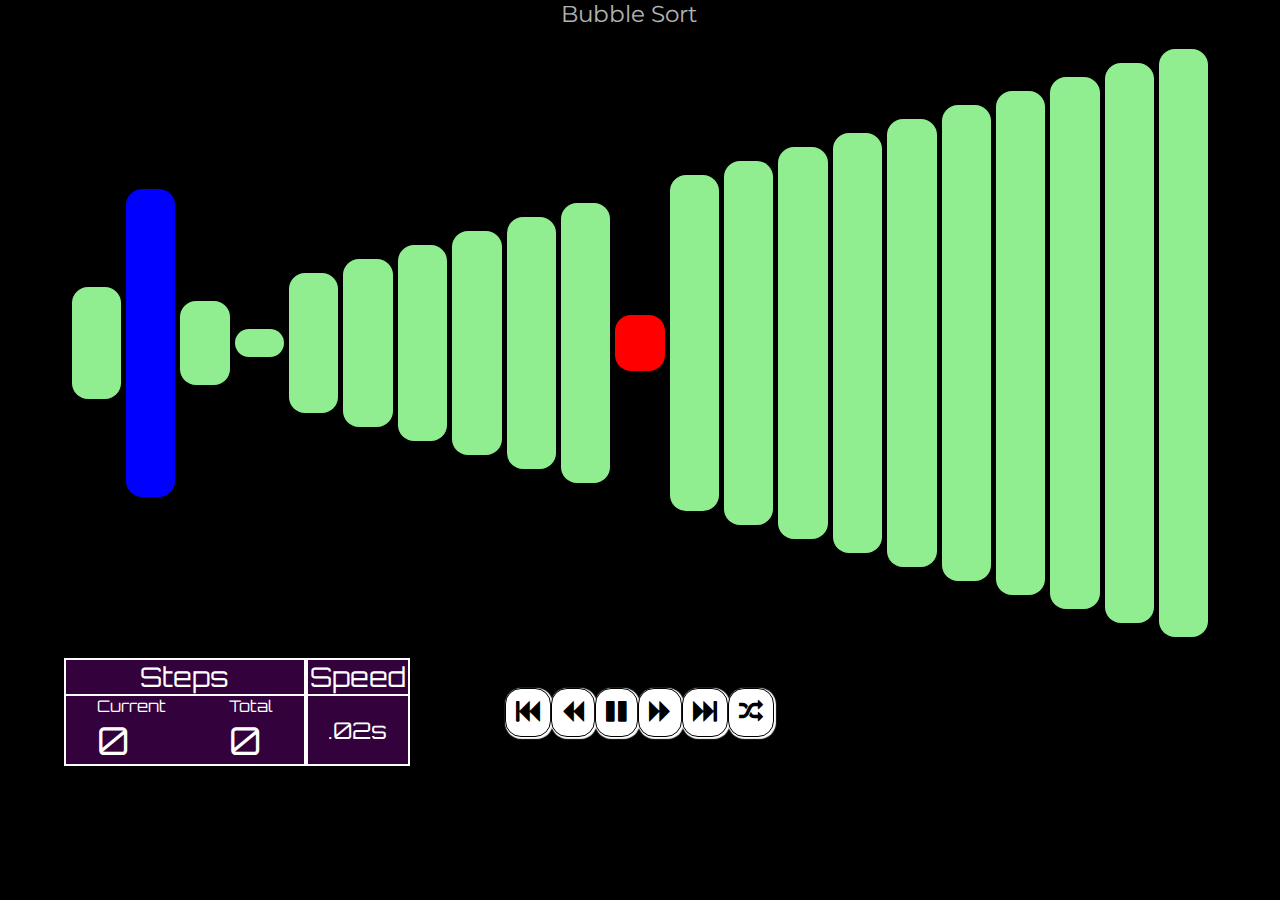
<file: index.html>
<!DOCTYPE html>
<html lang="en">
<head>
    <meta charset="UTF-8">
    <meta name="viewport" content="width=device-width, initial-scale=1.0">
    <title>S O R T I N G 〰 V I S U A L I Z E R</title>
    <link rel="stylesheet" href="https://cdnjs.cloudflare.com/ajax/libs/font-awesome/4.7.0/css/font-awesome.min.css">
    <link rel="stylesheet" href="css/style.css">
</head>
<body>

    <div class="selectDiv">
        <select name="select" class="selectForm">
            <!-- <option value="-1" selected>Select Algorithm</option> -->
            <option value="bubble" selected>Bubble Sort</option>
            <option value="merge">Merge Sort</option>
            <option value="quick">Quick Sort</option>
            <option value="selection">Selection Sort</option>
            <option value="insertion">Insertion Sort</option>
        </select>
    </div>

    <div class="parent">

    </div>

    <div class="control-panel">

        <div class="panel">
            <div class="steps">
                <div class="header">Steps</div>
                <div class="content">
                    <span class="currentStep">
                        <span>Current</span>
                        <span class="currentValue">0</span>
                    </span>
                    <span class="totalSteps">
                        <span>Total</span>
                        <span class="totalValue">0</span>
                    </span>
                </div>
            </div>
            <div class="speed">
                <div class="header">Speed</div>
                <div class="speedValue">.02s</div>
            </div>
        </div>

        <div class="controls">
            <div style="font-size:24px" class="control-canvas" id="firstButton"><i class="fa fa-fast-backward"></i></div>
            <div style="font-size:24px" class="control-canvas" id="prevButton" ><i class="fa fa-backward"></i></div>
            <div style="font-size:24px" class="control-canvas" id="playButton"><i class="fa fa-play" id="playPauseIcon"></i></div>
            <div style="font-size:24px" class="control-canvas" id="nextButton"><i class="fa fa-forward"></i></div>
            <div style="font-size:24px" class="control-canvas" id="finalButton" ><i class="fa fa-fast-forward"></i></div>
            <div style="font-size:24px" class="control-canvas" id="shuffleButton" ><i class="fa fa-random"></i></div>
        </div>
    </div>
   
    

    <script type="module" src="script/index.js"></script>
    <!-- <script src="https://code.jquery.com/jquery-3.5.1.slim.min.js" integrity="sha256-4+XzXVhsDmqanXGHaHvgh1gMQKX40OUvDEBTu8JcmNs=" crossorigin="anonymous"></script> -->
    
</body>
</html>
</file>
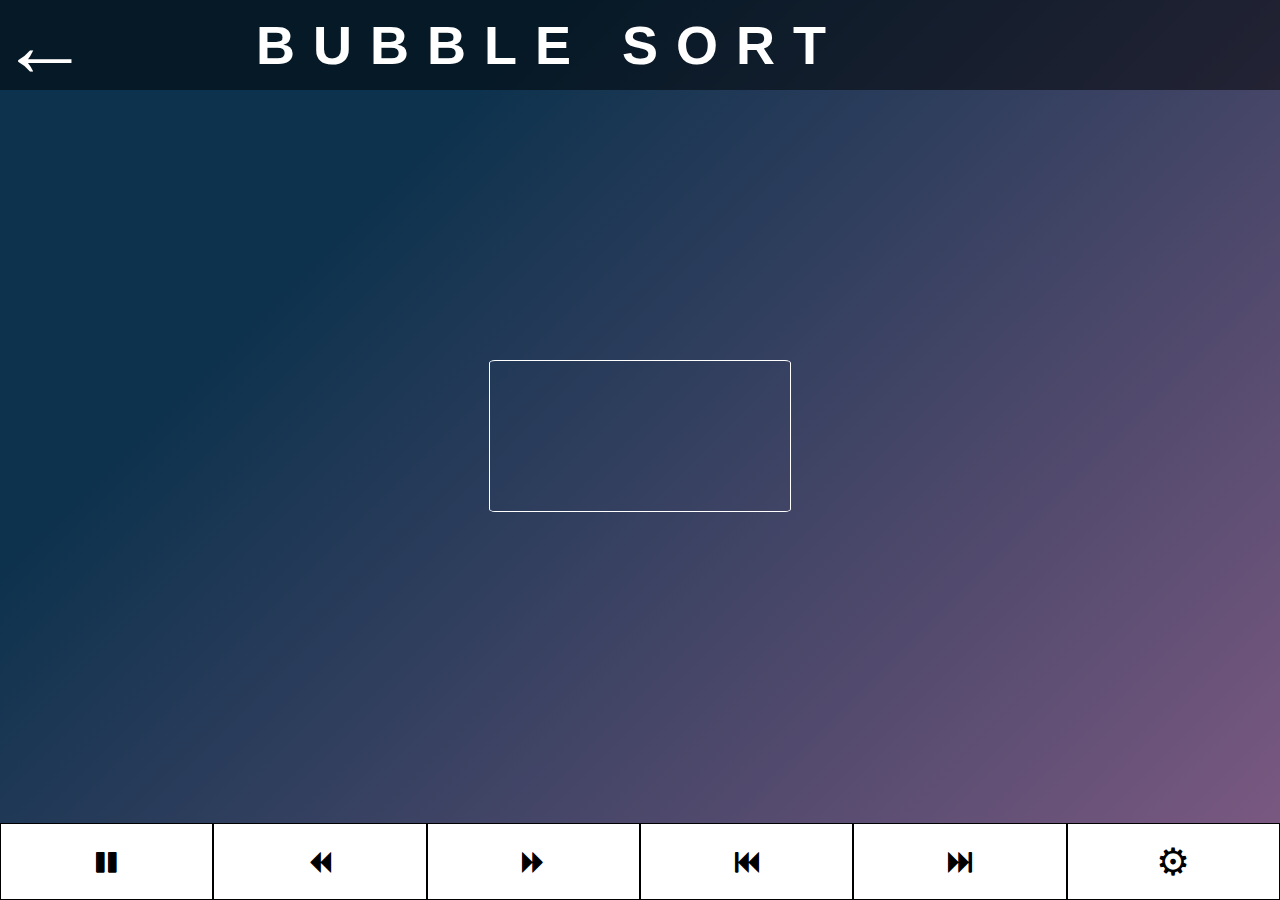
<file: bubble.html>
<!DOCTYPE html>
<html lang="en">

<head>
  <meta charset="UTF-8" />
  <meta name="viewport" content="width=device-width, initial-scale=1.0, maximum-scale=1.0, user-scalable=0" />
  <title>Animating Algorithm</title>
  <link rel="stylesheet" href="./style/style.css" />
  <link href="https://fonts.googleapis.com/css2?family=Montserrat&display=swap" rel="stylesheet"> 
  <link rel="stylesheet" href="https://cdnjs.cloudflare.com/ajax/libs/font-awesome/4.7.0/css/font-awesome.min.css">
</head>

<body>
  <div class="container">
    <div class="header">
      <div class="inner-header">
        <a href="./">&larr;</a>
        <h1>Bubble Sort</h1>
      </div>
    </div>

    <div class="grid">
      <div class="canvas-container">
        <canvas class="myCanvas"></canvas>
      </div>
      <div style="font-size:24px" class="control-canvas" id="playButton"><i class="fa fa-pause" id="playPauseIcon"></i></div>
      <!-- <button class="control-canvas" id="playButton" disabled>play</button> -->
    
      <!-- <button class="control-canvas" id="firstButton" >first</button>   -->
      <div style="font-size:24px" class="control-canvas" id="firstButton"><i class="fa fa-fast-backward"></i></div>
      <!-- <button class="control-canvas" id="nextButton" >&#10095;</button>       -->
      <div style="font-size:24px" class="control-canvas" id="nextButton"><i class="fa fa-forward"></i></div>

      <div style="font-size:24px" class="control-canvas" id="prevButton" ><i class="fa fa-backward"></i></div>
      <div style="font-size:24px" class="control-canvas" id="finalButton" ><i class="fa fa-fast-forward"></i></div>
      <div class="control" id="setting-button">&#9881;</div>
    </div>

    <div class="modal" id="myModal">

      <div class="modal-content">
        <div id="close-button-container">
          <div id="close-button"><span>x</span></div>
        </div>
        <form action="" id="modal-form">
          <div id="size-input-container">
            <label for="size-input">Size : </label>
          <input type="number" id="size-input" name="size-input" min="50" max="200">
          </div>
          
          <div id="speed-input-container">
            <label for="speed-input">Speed : </label>
            <input type="number" id="speed-input" name="speed-input" min="10" max="30">
          </div>

          <div id="start-button-container">
            <input type="submit" value="&#9658;">
          </div>

        </form>
      </div>
    </div>
    <div>


    </div>

    <script type="module" src="./script/sortingAlgos/bubbleSort.js"></script>
</body>

</html>
</file>
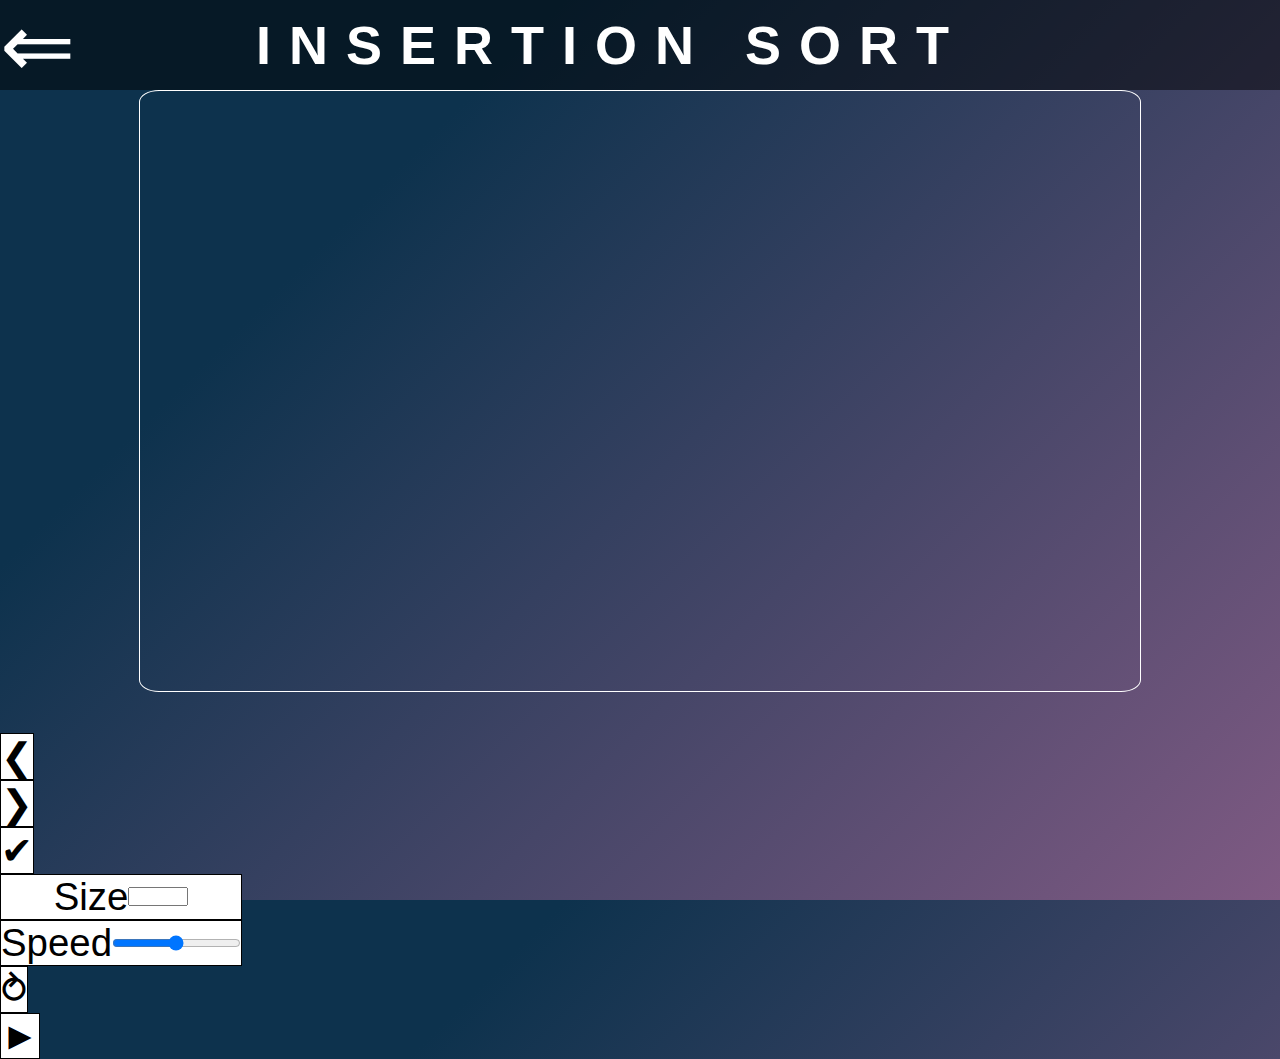
<file: insertion.html>
<!DOCTYPE html>
<html lang="en">

<head>
    <meta charset="UTF-8" />
    <meta name="viewport" content="width=device-width, initial-scale=1.0" />
    <title>Animating Algorithm</title>
    <link rel="stylesheet" href="./style/style.css" />
    <style></style>
</head>

<body>
    <div class="container">
        <div class="header">
          <div class="inner-header">
            <div class="back-button">
            <a href="./">&lArr;</a>
          </div>
              <div class="title">
              <h1>Insertion Sort</h1>
            </div>
          </div>
        </div>
        <div class="grid">
          <div class="canvas-container">
            <canvas class="myCanvas" width="1000px" height="600px"></canvas>
          </div>
          <div class="controls-grid">
            <button class="control" id="prevButton">&#10094;</button>
            <button class="control" id="nextButton">&#10095;</button>
            <button class="control" id="finalButton">&#10004;</button>
            <div class="control" id="size-input">
              <label for="size">Size </label>
              <input type="number" name="size" min="10" max="500">
            </div>
            <div class="control" id="speed-input">
                <label for="speed">Speed </label>
                <input type="range" min="1" max="60" value="30" class="slider" id="range">
            </div>
                <button class="control"  id="restart-button">&#10561;</button>
                <button class="control"  id="start-button">&#9658;</button>
          </div>
        </div>
      </div>





        <div class="modal" id="myModal">
            <div class="modal-content">
                <div class="button-container">
                    <a class="white" href="">
                        <p>
                            <span class="bg"></span>
                            <span class="base"></span>
                            <span class="text">Start Again</span>
                        </p>
                    </a>
                    <a class="transparent" href="index.html">
                        <p>
                            <span class="bg"></span>
                            <span class="base"></span>
                            <span class="text">Check others</span>
                        </p>
                    </a>
                </div>
            </div>
        </div>

        <script type="module" src="./script/sortingAlgos/insertionSort.js"></script>
</body>

</html>
</file>
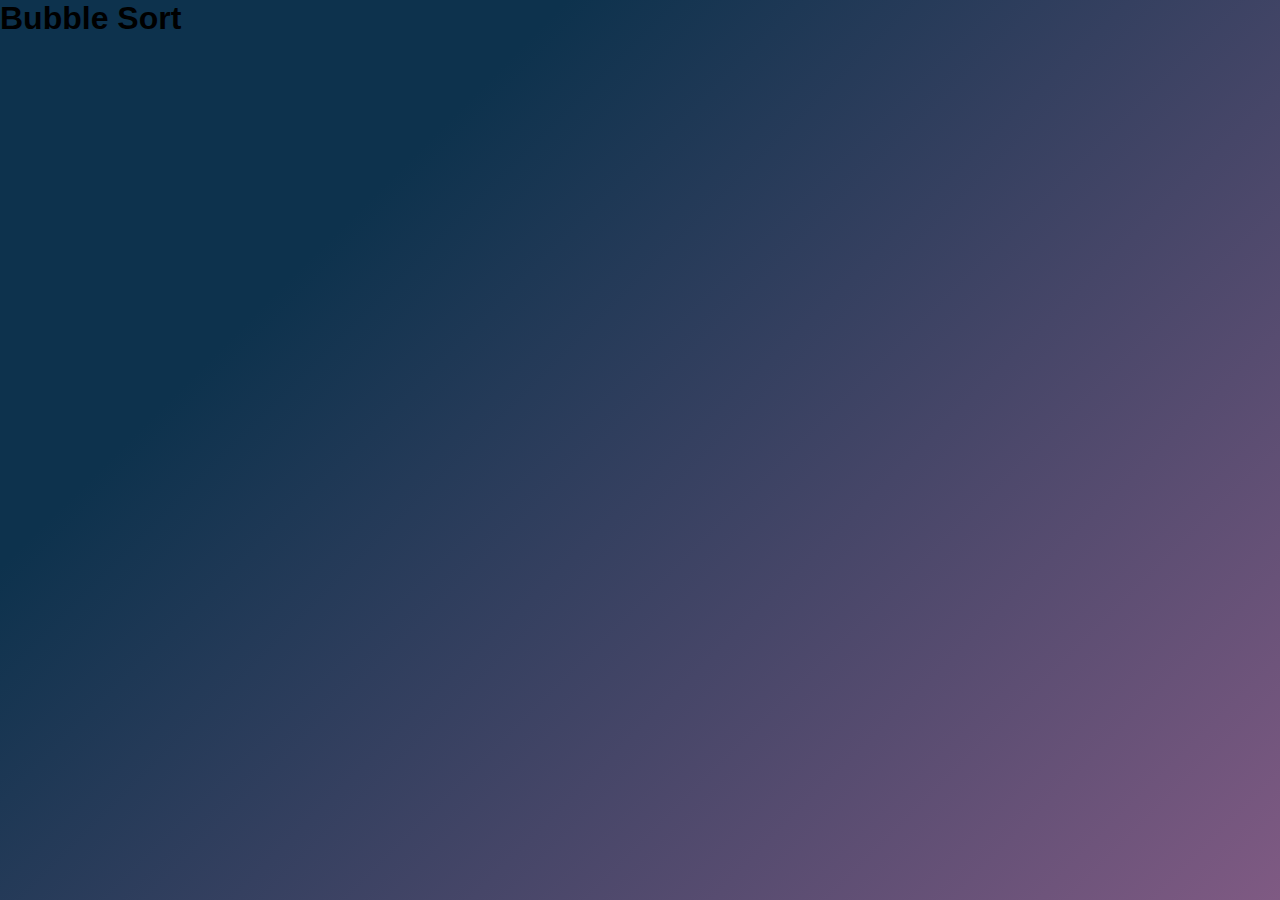
<file: quick.html>
<!DOCTYPE html>
<html lang="en">

<head>
    <meta charset="UTF-8">
    <meta name="viewport" content="width=device-width, initial-scale=1.0">
    <title>Animating Algorithm</title>
    <link rel="stylesheet" href="./style/style.css">
</head>

<body>
    
    <div class="container">
        <div class="title">
            <h1>Bubble Sort</h1>
        </div>
        <div class="canvas-container">
            <canvas class="myCanvas" width="1000px" height="600px"></canvas>
        </div>
    </div>

    <div class="modal" id = "myModal" >
        <div class="modal-content">
            <div class="button-container">
                <a class="white" href="">
                    <p><span class="bg"></span>
                        <span class="base"></span>
                        <span class="text">Start Again</span></p>
                </a>
                <a class="transparent" href="index.html">
                    <p><span class="bg"></span>
                        <span class="base"></span>
                        <span class="text">Check others</span></p>
                </a>
            </div>

    </div>
    </div>

    <script type="module" src="./script/sortingAlgos/bubbleSort.js"></script>
</body>

</html>
</file>
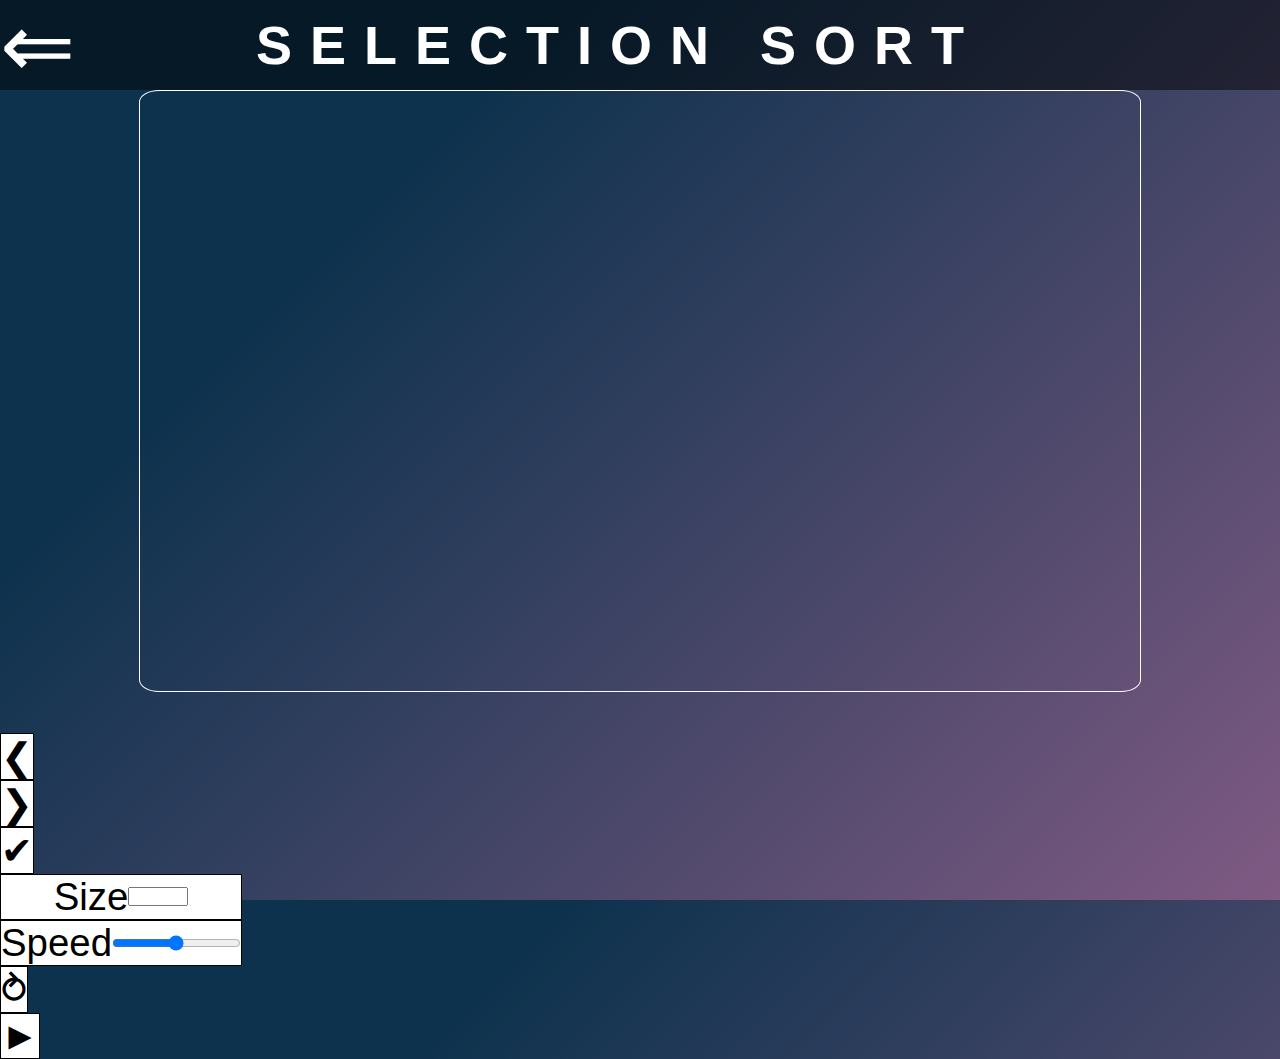
<file: selection.html>
<!DOCTYPE html>
<html lang="en">
    <head>
        <meta charset="UTF-8">
        <meta name="viewport" content="width=device-width, initial-scale=1.0">
        <title>Animating Algorithm</title>
        <link rel="stylesheet" href="./style/style.css">
    </head>
<body>
    <div class="container">
        <div class="header">
          <div class="inner-header">
            <div class="back-button">
            <a href="./">&lArr;</a>
          </div>
              <div class="title">
              <h1>Selection Sort</h1>
            </div>
          </div>
        </div>
        <div class="grid">
          <div class="canvas-container">
            <canvas class="myCanvas" width="1000px" height="600px"></canvas>
          </div>
          <div class="controls-grid">
            <button class="control" id="prevButton">&#10094;</button>
            <button class="control" id="nextButton">&#10095;</button>
            <button class="control" id="finalButton">&#10004;</button>
            <div class="control" id="size-input">
              <label for="size">Size </label>
              <input type="number" name="size" min="10" max="500">
            </div>
            <div class="control" id="speed-input">
                <label for="speed">Speed </label>
                <input type="range" min="1" max="60" value="30" class="slider" id="range">
            </div>
                <button class="control"  id="restart-button">&#10561;</button>
                <button class="control"  id="start-button">&#9658;</button>
          </div>
        </div>
      </div>

    <div class="modal" id = "myModal" >
        <div class="modal-content">
            <div class="button-container">
                <a class="white" href="">
                    <p><span class="bg"></span>
                        <span class="base"></span>
                        <span class="text">Start Again</span></p>
                </a>
                <a class="transparent" href="index.html">
                    <p><span class="bg"></span>
                        <span class="base"></span>
                        <span class="text">Check others</span></p>
                </a>
            </div>

    </div>
    </div>

    <script type="module" src="./script/sortingAlgos/selectionSort.js"></script>
</body>
</html>
</file>
<file: css/style.css>
@import url('https://fonts.googleapis.com/css2?family=Orbitron&display=swap');
@import url('https://fonts.googleapis.com/css2?family=Montserrat:ital,wght@1,500&display=swap');

*{
    padding: 0;
    margin : 0;
    box-sizing: border-box;
}

:root{
    --anim-length: .02s;
}

body{
    background-color : black;
    height: 100vh;
    overflow: hidden;
}
.parent{
    background-color : black;
    display: flex;
    flex-direction: row;
    justify-content: center;
    align-items: center;
    margin: auto;
    width: 90%;
    height: 70%;
}
.bar{
    background-color : lightgreen;
    position: absolute;
    border-radius: 1rem;
}

.regular{
    transition: all var(--anim-length) ease-in-out;
    -webkit-transition: all var(--anim-length) ease-in-out;
}

.fast{
    transition: all 1ms ease-in-out;
    -webkit-transition: all 1ms ease-in-out;
}

.controls{
    display: flex;
    justify-content: center;
    align-items: center;
    /* justify-content: space-between; */
}

.controls div{
    border: 1px solid black;
    border-radius: 1rem;
    cursor: pointer;
    padding : 10px;
    /* margin-left: 5px; */
    background-color: white;
    box-shadow: 1px 1px 1px 0.5px white;
}

.dialogBox {
    position : absolute;
    background-color:  white;
    width : auto;
    height : auto;
    color :black;
    display : none;
    border-radius : 1rem;
    left : 50%;
    /* bottom : 50%; */
    top : 50%;
    /* transform-origin: left top; 
    transform-origin: center center;     */
    /* -webkit-transform: translateX(150%); */

    transform: translateX(-50%) translateY(-50%);
    transition-timing-function: ease-in;
    padding : 20px;
    /* transition: all .6s ease-in-out; */
    animation: anim 1.5s 1;
}

/* @-webkit-keyframes anim {
0% {
-webkit-transform: translateX(100%);
    transform: translateX(100%);
}
50% {
-webkit-transform: translateX(0);
    transform: translateX(0);
}
} */


@keyframes anim {
0% {
    -webkit-transform: translateX(1000%);
        transform: translateX(1000%);
}
25% {
-webkit-transform: translateX(-50%) translateY(-100%);
    transform: translateX(-50%) translateY(-100%);
}
60% {
-webkit-transform: translateX(-100%) translateY(-50%);
    transform: translateX(-100%) translateY(-50%);
}
}

.bar:hover,
.bar:focus {
    background-color : white;
}

/* panel control */
.control-panel{
    display: flex;
    width: 90%;
    margin: 0 auto;
}

.control-panel .panel{
    display: flex;
    font-family: 'Orbitron', sans-serif;
    color  : white;
    align-self: center;
    width: 30%;
}

.control-panel .controls{
    width: 40%;
    margin-right: 30%; /*necessary to center control buttons*/
 }
 

.control-panel .panel div{
    border: .1rem solid white; 
    background-color: rgba(67, 1, 80, .5);
    /* padding : 5px; */
}

.panel .steps{
    width: 70%;
}

.panel .speed{
    width: 30%;
}

.panel .header{
    width: 100%;
    font-size: 3vh;
}

.panel .steps, 
.panel .speed{
    display: flex;
    flex-direction: column;
    text-align: center;
    border: none;
}

.panel .steps .content{
    display: flex;
    flex-direction: row;
    justify-content: space-around;
    /* background-color: aqua; */
    /* border: none; */
}

.speed .speedValue{
    height: 100%;
    display: flex;
    justify-content: center;
    align-items: center;
}

.totalValue, .currentValue{
    font-size : 3vw;
    display: flex;
    /* text-align: center; */

}

.speedValue{
    font-size: 1.8vw;
    padding : 10px;
}

.currentStep, .totalSteps{
    border : none;
}


/* select form */

.selectDiv {
    display: flex;
    justify-content: center;
    width: 100%;
}

.selectForm{
    font-family: 'Montserrat', sans-serif;
    font-size : 2.5vh;
    color : white;
    background-color : black;
    /* box-shadow: 0 1px 0 1px rgba(252, 252, 252, 0.04); */
    -moz-appearance: none;
	-webkit-appearance: none;
    appearance: none;
    border: none;
}
</file>
<file: style/style.css>
@import url("https://fonts.googleapis.com/css2?family=Press+Start+2P&display=swap");
* {
  padding: 0;
  margin: 0;
  -webkit-box-sizing: border-box;
          box-sizing: border-box;
  font-family: "Lucida Sans", "Lucida Sans Regular", "Lucida Grande", "Lucida Sans Unicode", Geneva, Verdana, sans-serif;
}

body {
  height: 100vh;
  color: black;
  background-image: linear-gradient(315deg, #7f5a83 0%, #0d324d 74%);
}

body .container {
  height: 100%;
  width: 100%;
}

.header {
  background-color: rgba(0, 0, 0, 0.5);
  width: 100%;
  height: 10%;
  color: white;
}

.header .inner-header {
  height: 100%;
  width: 100%;
  margin: 0 auto;
  text-transform: uppercase;
  position: relative;
}

.header .inner-header a {
  width: 20%;
  color: white;
  text-decoration: none;
  font-size: 10vmin;
  position: absolute;
  top: 50%;
  left: 0%;
  -webkit-transform: translate(0, -50%);
          transform: translate(0, -50%);
}

.header .inner-header h1 {
  width: 80%;
  font-size: 6vmin;
  letter-spacing: 2vmin;
  position: absolute;
  top: 50%;
  left: 20%;
  -webkit-transform: translate(0, -50%);
          transform: translate(0, -50%);
}

.grid {
  height: 90%;
  width: auto;
  display: -ms-grid;
  display: grid;
  grid-template: "my_canvas  my_canvas my_canvas my_canvas my_canvas my_canvas" 9fr "play previous next first final  setting" 1fr /  1fr 1fr 1fr 1fr 1fr 1fr;
  gap: 5% 0;
}

.grid .canvas-container {
  grid-area: my_canvas;
  display: -ms-grid;
  display: grid;
}

.grid .canvas-container .myCanvas {
  margin: auto;
  border: 1px solid white;
  border-radius: 2%;
}

.grid .control-canvas, .grid .control {
  background-color: white;
  border: 1px solid black;
  cursor: pointer;
  display: -webkit-box;
  display: -ms-flexbox;
  display: flex;
  -webkit-box-pack: center;
      -ms-flex-pack: center;
          justify-content: center;
  -webkit-box-align: center;
      -ms-flex-align: center;
          align-items: center;
}

.grid .control {
  font-size: 3vmax;
}

.grid #pauseButton {
  grid-area: pause;
  /* background-color : red;*/
}

.grid #playButton {
  grid-area: play;
  /* background-color : red;     */
}

.grid #firstButton {
  grid-area: first;
  /*  background-color : red;  */
}

.grid #prevButton {
  grid-area: previous;
  /*background-color : red; */
}

.grid #nextButton {
  grid-area: next;
}

.grid #finalButton {
  grid-area: final;
}

.grid #restart-button {
  grid-area: restartb;
}

.grid #setting-button {
  grid-area: setting;
}

.button-container {
  display: -webkit-box;
  display: -ms-flexbox;
  display: flex;
  height: 100vh;
  -webkit-box-align: center;
      -ms-flex-align: center;
          align-items: center;
  -webkit-box-pack: center;
      -ms-flex-pack: center;
          justify-content: center;
  -webkit-box-orient: vertical;
  -webkit-box-direction: normal;
      -ms-flex-flow: column;
          flex-flow: column;
}

.button-container a {
  width: 100%;
  max-width: 240px;
  height: 54px;
  padding: 8px;
  font-size: 0.8rem;
  font-weight: 900;
  color: #0f1923;
  text-align: center;
  text-transform: uppercase;
  text-decoration: none;
  -webkit-box-shadow: 0 0 0 1px inset rgba(236, 232, 225, 0.3);
          box-shadow: 0 0 0 1px inset rgba(236, 232, 225, 0.3);
  position: relative;
  margin: 10px 0;
}

.button-container a.white:hover > p {
  color: #ece8e1;
}

.button-container a.white > p {
  background: #ece8e1;
  color: #0f1923;
}

.button-container a.white > p span.base {
  border: 1px solid transparent;
}

.button-container a.transparent:hover > p {
  color: #ece8e1;
}

.button-container a.transparent:hover > p span.text {
  -webkit-box-shadow: 0 0 0 1px #ece8e1;
          box-shadow: 0 0 0 1px #ece8e1;
}

.button-container a.transparent > p {
  background: #0f1923;
  color: #ece8e1;
}

.button-container a.transparent > p span.base {
  border: 1px solid #ece8e1;
}

.button-container a:after, .button-container a:before {
  content: "";
  width: 1px;
  position: absolute;
  height: 8px;
  background: #0f1923;
  left: 0;
  top: 50%;
  -webkit-transform: translateY(-50%);
          transform: translateY(-50%);
}

.button-container a:before {
  right: 0;
  left: initial;
}

.button-container a p {
  margin: 0;
  height: 54px;
  line-height: 54px;
  -webkit-box-sizing: border-box;
          box-sizing: border-box;
  z-index: 1;
  left: 0;
  width: 100%;
  position: relative;
  overflow: hidden;
}

.button-container a p span.base {
  -webkit-box-sizing: border-box;
          box-sizing: border-box;
  position: absolute;
  z-index: 2;
  width: 100%;
  height: 100%;
  left: 0;
  border: 1px solid #0f1923;
}

.button-container a p span.base:before {
  content: "";
  width: 2px;
  height: 2px;
  left: -1px;
  top: -1px;
  background: #0f1923;
  position: absolute;
  -webkit-transition: 0.3s ease-out all;
  transition: 0.3s ease-out all;
}

.button-container a p span.bg {
  left: -5%;
  position: absolute;
  background: #000000;
  width: 0;
  height: 100%;
  z-index: 3;
  -webkit-transition: 0.3s ease-out all;
  transition: 0.3s ease-out all;
  -webkit-transform: skewX(-10deg);
          transform: skewX(-10deg);
}

.button-container a p span.text {
  z-index: 4;
  width: 100%;
  height: 100%;
  position: absolute;
  left: 0;
  top: 0;
}

.button-container a p span.text:after {
  content: "";
  width: 4px;
  height: 4px;
  right: 0;
  bottom: 0;
  background: #0f1923;
  position: absolute;
  -webkit-transition: 0.3s ease-out all;
  transition: 0.3s ease-out all;
  z-index: 5;
}

.button-container a:hover {
  color: #ece8e1;
}

.button-container a:hover span.bg {
  width: 110%;
}

.button-container a:hover span.text:after {
  background: #ece8e1;
}

/* The Modal (background) */
.modal {
  display: none;
  position: fixed;
  /* Stay in place */
  z-index: 1;
  /* Sit on top */
  left: 0;
  top: 0;
  width: 100%;
  /* Full width */
  height: 100%;
  /* Full height */
  overflow: auto;
  /* Enable scroll if needed */
  background-color: #0d324d;
  /* Fallback color */
  background-color: rgba(13, 50, 77, 0.2);
  /* Black w/ opacity */
  font-size: 8vmin;
  font-family: 'Montserrat', sans-serif;
  -webkit-box-sizing: border-box;
          box-sizing: border-box;
}

.modal #close-button-container {
  margin-left: 85%;
  margin-top: 5%;
  padding-right: 5%;
  height: 100%;
}

.modal #close-button-container #close-button {
  text-align: center;
  border-radius: 25%;
  -webkit-box-shadow: 5px 5px 10px 5px black;
          box-shadow: 5px 5px 10px 5px black;
}

.modal .modal-content {
  width: 60%;
  margin: 5% auto;
  color: white;
  border-radius: 5%;
  background-image: linear-gradient(315deg, #7f5a83 0%, #0d324d 74%);
  border: 5px solid white;
}

.modal #modal-form {
  display: -ms-grid;
  display: grid;
  -ms-grid-rows: (1fr)[3];
      grid-template-rows: repeat(3, 1fr);
  padding: 5%;
  gap: 5%;
}

.modal #size-input-container label, .modal #speed-input-container label {
  font-family: 'Montserrat', sans-serif;
}

.modal #size-input-container input[type=number], .modal #speed-input-container input[type=number] {
  background: transparent;
  border: none;
  border-bottom: 1px solid #000000;
  font-size: inherit;
  color: white;
  width: 100%;
}

.modal #start-button-container {
  margin: 0 auto;
  width: 50%;
}

.modal #start-button-container input[type=submit] {
  font-size: inherit;
  font-family: inherit;
  width: 100%;
  -webkit-box-shadow: 5px 5px 10px 5px black;
          box-shadow: 5px 5px 10px 5px black;
  border-radius: 50px;
  background-color: inherit;
  color: white;
}

/* Modal Content */
/*# sourceMappingURL=style.css.map */
</file>
